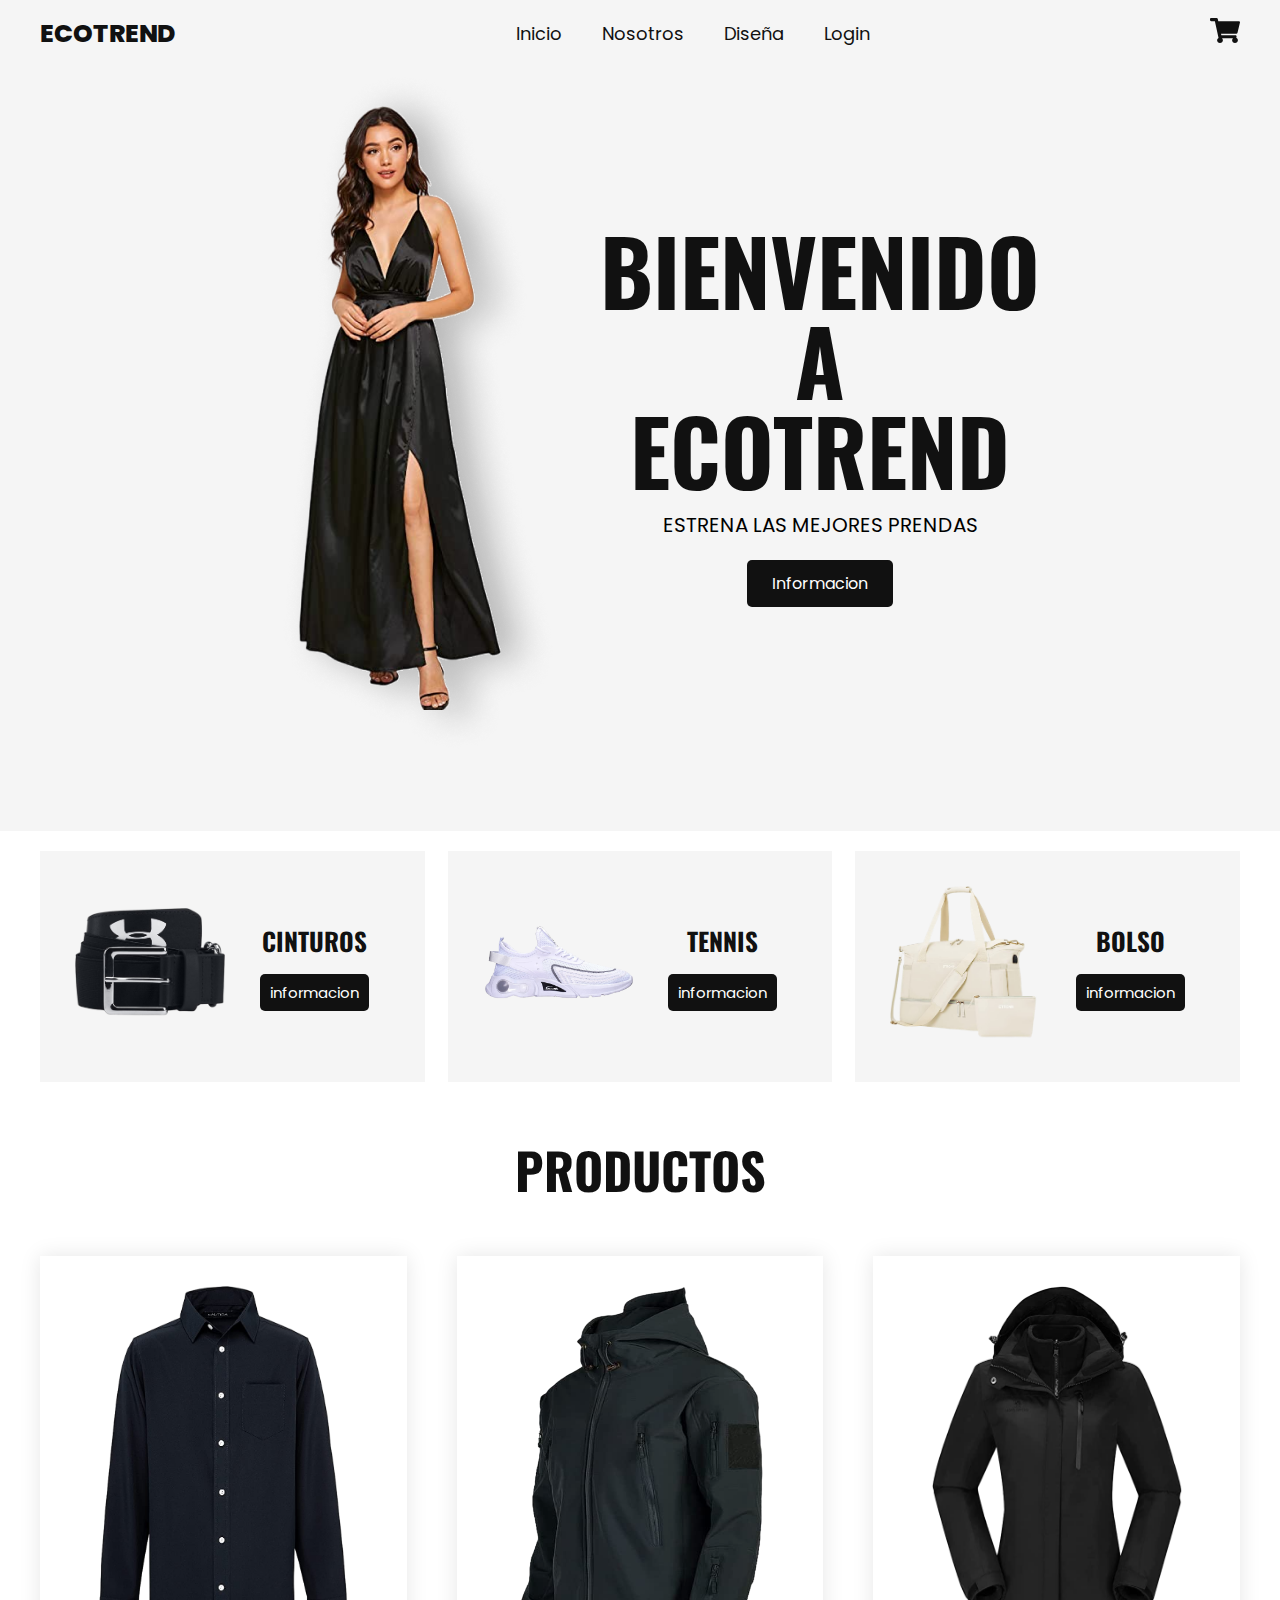
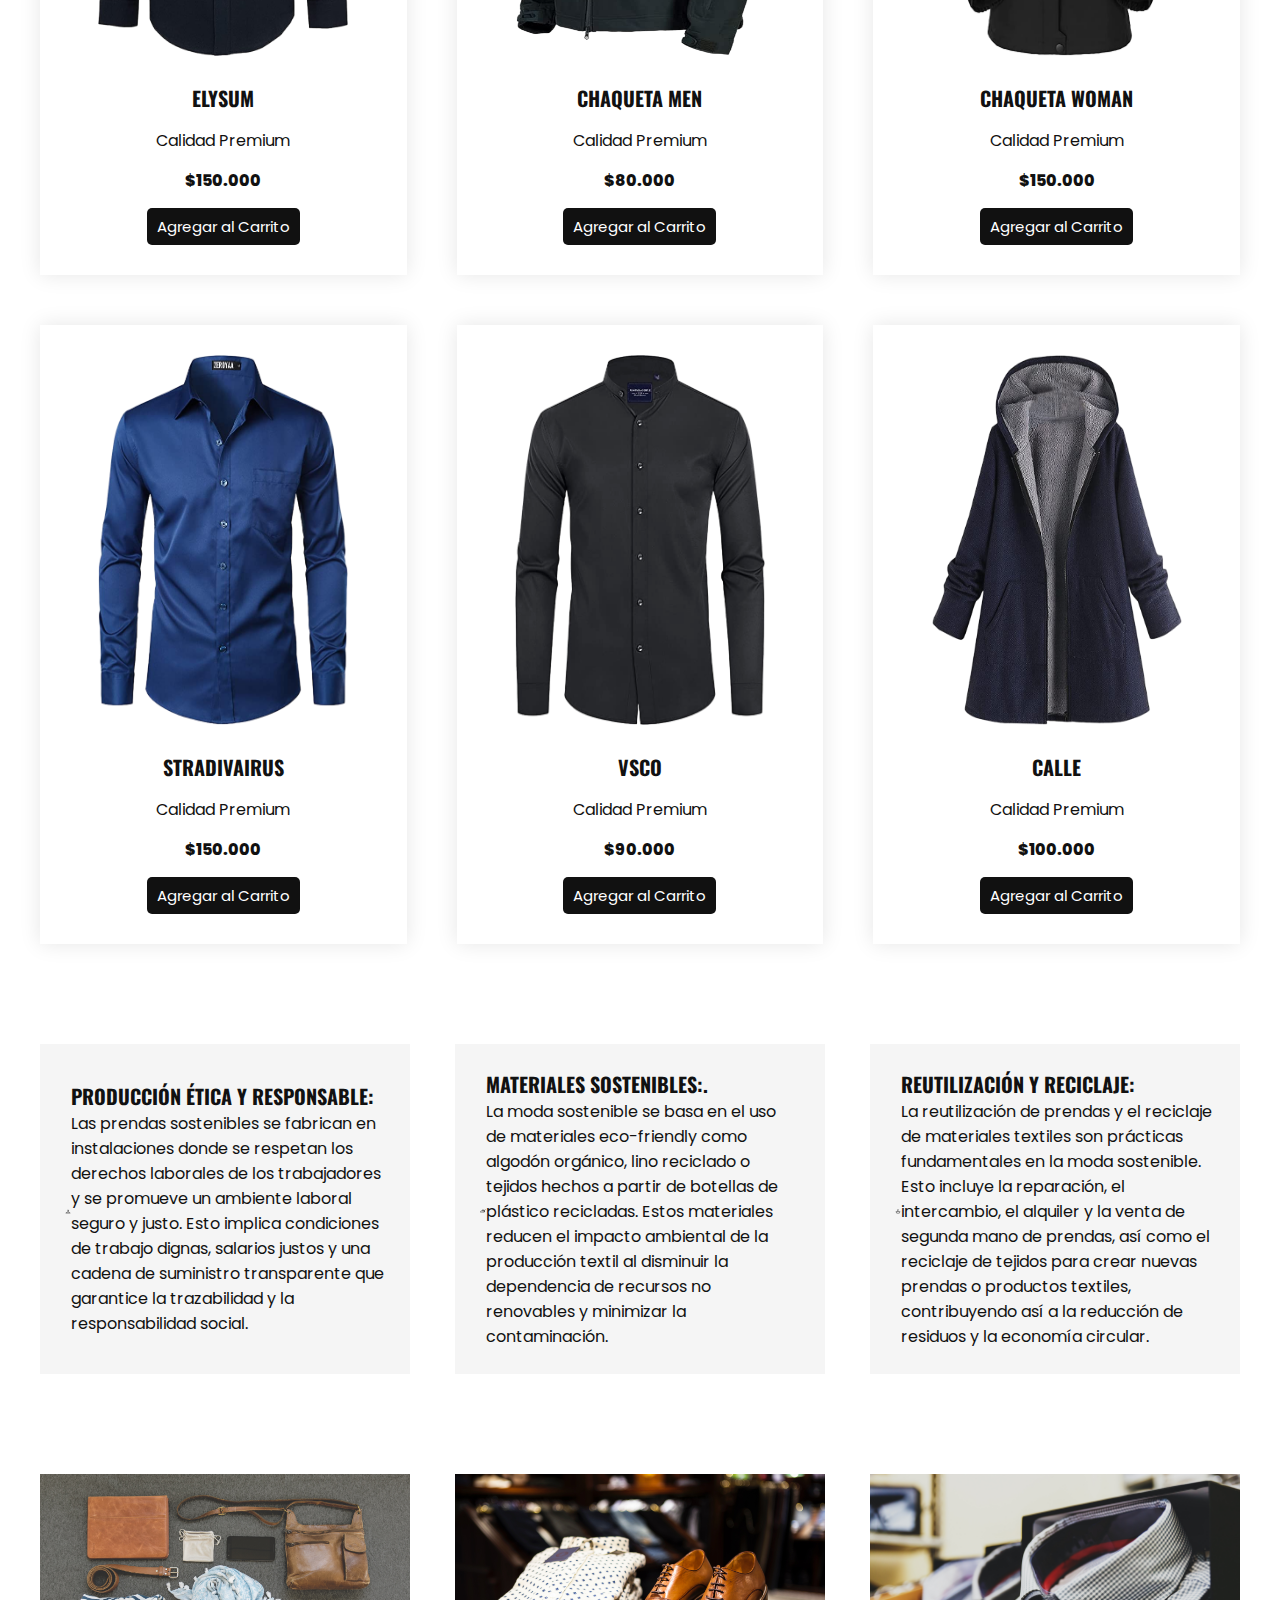
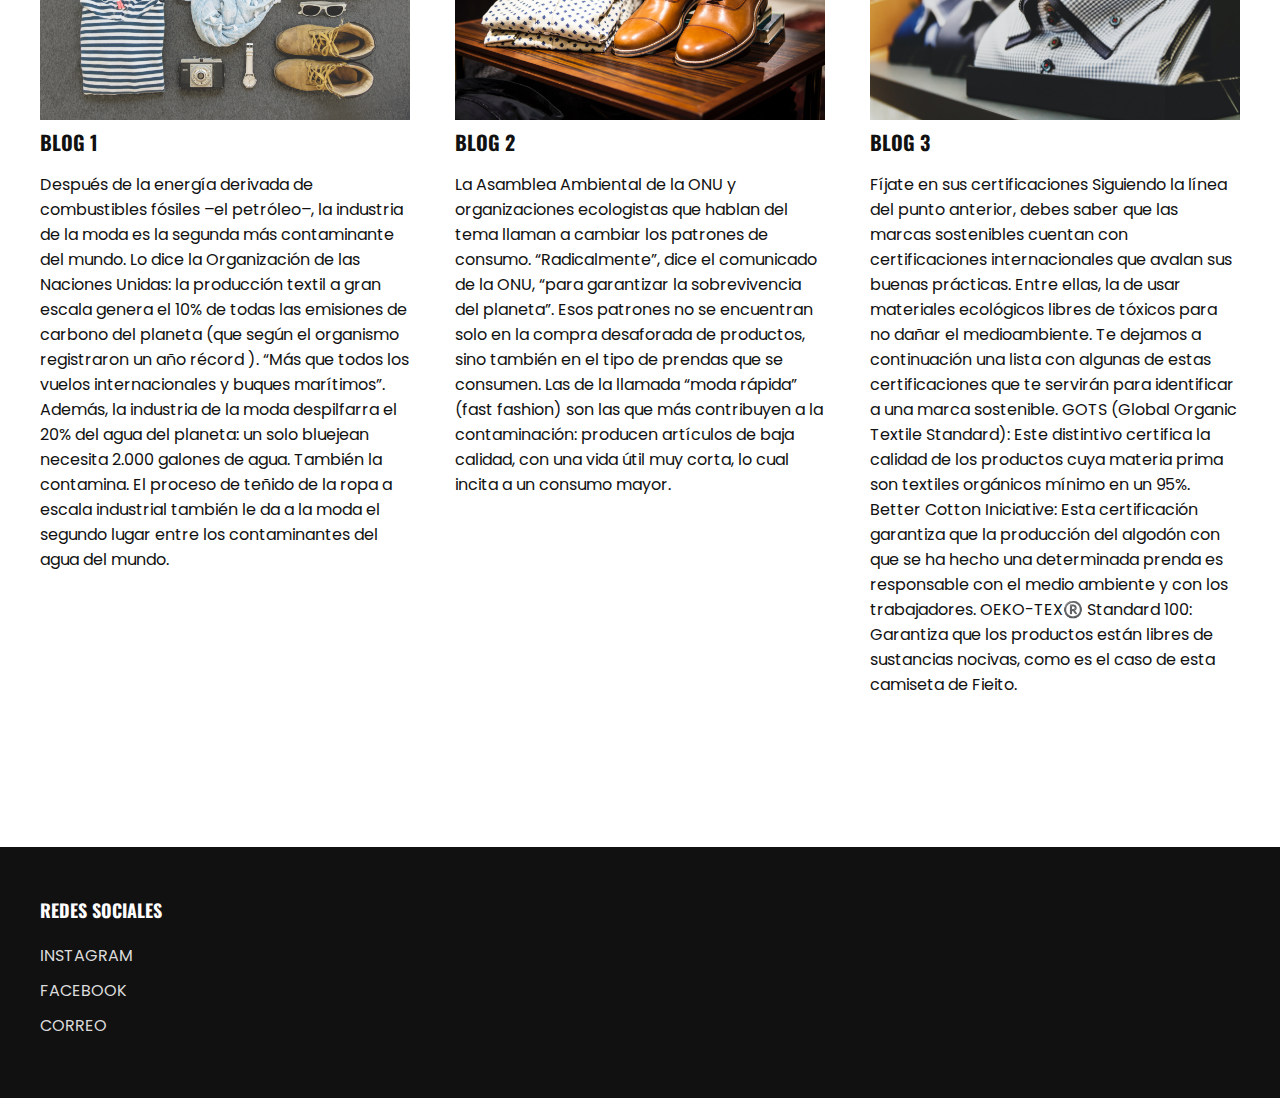
<file: PAGINA MODA SOSTENIBLE/index.html>
<!DOCTYPE html>
<html lang="es">

<head>
    <meta charset="UTF-8">
    <meta http-equiv="X-UA-Compatible" content="IE=edge">
    <meta name="viewport" content="width=device-width, initial-scale=1.0">
    <title>MODA SOSTENIBLE</title>
    <link rel="stylesheet" href="style.css">

</head>

<body>


    <header class="header">
        <div class="menu container">
            <a href="#" class="logo">ECOTREND</a>
            <input type="checkbox" id="menu" />
            <label for="menu">
                <img src="images/menu.png" class="menu-icono" alt="menu">
            </label>
            <nav class="navbar">
                <ul>
                    <li> <a href="index.html">Inicio</a></li>
                    <li> <a href="nosotros.html">Nosotros</a></li>
                    <li> <a
                            href="https://es.fiverr.com/categories/graphics-design/fashion-design?source=vertical-buckets">Diseña</a>
                    </li>
                    <li> <a href="login">Login </a></li>
                </ul>
            </nav>
            <div>
                <ul>
                    <li class="submenu">
                        <img src="images/car.svg" id="img-carrito" alt="carrito">
                        <div id="carrito">
                            <table id="lista-carrito">
                                <thead>
                                    <tr>
                                        <th> Imagen</th>
                                        <th> Nombre</th>
                                        <th> Precio</th>
                                        <th></th>
                                    </tr>
                                </thead>
                                <tbody></tbody>
                            </table>
                            <a href="#" id="vaciar-carrito" class="btn-2">Vaciar Carrito</a>
                        </div>
                    </li>
                </ul>
            </div>
        </div>

        <div class="header-content container">
            <div class="header-img">
                <img src="images/right.png" alt="">
            </div>
            <div class="header-txt">
                <h1>BIENVENIDO A ECOTREND</h1>
                <P>Estrena las mejores prendas</P>
                <a href="#" class="btn-1">Informacion </a>
            </div>
        </div>
    </header>

    <section class="ofert container">
        <div class="ofert-1">
            <div class="ofert-img">
                <img src="images/f1.png" alt="">
            </div>
            <div class="ofert-txt">
                <h3>Cinturos</h3>
                <a href="#" class="btn-2">informacion</a>
            </div>
        </div>

        <div class="ofert-1">
            <div class="ofert-img">
                <img src="images/f2.png" alt="">
            </div>
            <div class="ofert-txt">
                <h3>Tennis</h3>
                <a href="#" class="btn-2">informacion</a>
            </div>
        </div>

        <div class="ofert-1">
            <div class="ofert-img">
                <img src="images/f3.png" alt="">
            </div>
            <div class="ofert-txt">
                <h3>Bolso</h3>
                <a href="#" class="btn-2">informacion</a>
            </div>
        </div>
    </section>


    <main class="products container" id="lista-1">

        <h2> Productos</h2>

        <div class="product-content">

            <div class="product">
                <img src="images/1.png" alt="">
                <div class="product-txt">
                    <h3>Elysum</h3>
                    <p>Calidad Premium</p>
                    <p class="precio">$150.000</p>
                    <a href="#" class="agregar-carrito btn-2" data-id="1">Agregar al Carrito </a>
                </div>
            </div>


            <div class="product">
                <img src="images/2.png" alt="">
                <div class="product-txt">
                    <h3>Chaqueta Men</h3>
                    <p>Calidad Premium</p>
                    <p class="precio">$80.000</p>
                    <a href="#" class="agregar-carrito btn-2" data-id="2">Agregar al Carrito </a>
                </div>
            </div>

            <div class="product">
                <img src="images/3.png" alt="">
                <div class="product-txt">
                    <h3>Chaqueta Woman</h3>
                    <p>Calidad Premium</p>
                    <p class="precio">$150.000</p>
                    <a href="#" class="agregar-carrito btn-2" data-id="3">Agregar al Carrito </a>
                </div>
            </div>

            <div class="product">
                <img src="images/4.png" alt="">
                <div class="product-txt">
                    <h3>Stradivairus</h3>
                    <p>Calidad Premium</p>
                    <p class="precio">$150.000</p>
                    <a href="#" class="agregar-carrito btn-2" data-id="4">Agregar al Carrito </a>
                </div>
            </div>

            <div class="product">
                <img src="images/5.png" alt="">
                <div class="product-txt">
                    <h3>VSCO</h3>
                    <p>Calidad Premium</p>
                    <p class="precio">$90.000</p>
                    <a href="#" class="agregar-carrito btn-2" data-id="5">Agregar al Carrito </a>
                </div>
            </div>

            <div class="product">
                <img src="images/6.png" alt="">
                <div class="product-txt">
                    <h3>CALLE</h3>
                    <p>Calidad Premium</p>
                    <p class="precio">$100.000</p>
                    <a href="#" class="agregar-carrito btn-2" data-id="6">Agregar al Carrito </a>
                </div>
            </div>
        </div>


    </main>

    <section class="icons container">
        <div class="icon-1">
            <div class="icon-img">
                <img src="images/i1.svg" alt="">
            </div>
            <div class="icon-txt">
                <h3> Producción ética y responsable:</h3>
                <p> Las prendas sostenibles se fabrican en instalaciones donde se respetan los derechos laborales de
                    los trabajadores y se promueve un ambiente laboral seguro y justo. Esto implica condiciones de
                    trabajo dignas, salarios justos y una cadena de suministro transparente que garantice la
                    trazabilidad y la responsabilidad social.
                </p>
            </div>
        </div>

        <div class="icon-1">
            <div class="icon-img">
                <img src="images/i2.svg" alt="">
            </div>
            <div class="icon-txt">
                <h3>Materiales Sostenibles:.</h3>
                <p> La moda sostenible se basa en el uso de materiales eco-friendly como algodón orgánico, lino
                    reciclado o tejidos hechos a partir de botellas de plástico recicladas. Estos materiales reducen
                    el impacto ambiental de la producción textil al disminuir la dependencia de recursos no
                    renovables y minimizar la contaminación.
                </p>
            </div>
        </div>



        <div class="icon-1">
            <div class="icon-img">
                <img src="images/i3.svg" alt="">
            </div>
            <div class="icon-txt">
                <h3> Reutilización y reciclaje:</h3>
                <p> La reutilización de prendas y el reciclaje de materiales textiles son prácticas fundamentales en
                    la moda sostenible. Esto incluye la reparación, el intercambio, el alquiler y la venta de
                    segunda mano de prendas, así como el reciclaje de tejidos para crear nuevas prendas o productos
                    textiles, contribuyendo así a la reducción de residuos y la economía circular.
                </p>
            </div>
        </div>
    </section>


    <section class="blog container">

        <div class="blog-1">
            <img src="images/b1.jpg" alt="">
            <h3> Blog 1 </h3>
            <p>

                Después de la energía derivada de combustibles fósiles –el petróleo–, la industria de la moda es la
                segunda más contaminante del mundo. Lo dice la Organización de las Naciones Unidas: la producción textil
                a gran escala genera el 10% de todas las emisiones de carbono del planeta (que según el organismo
                registraron un año récord ). “Más que todos los vuelos internacionales y buques marítimos”.

                Además, la industria de la moda despilfarra el 20% del agua del planeta: un solo bluejean necesita 2.000
                galones de agua.

                También la contamina. El proceso de teñido de la ropa a escala industrial también le da a la moda el
                segundo lugar entre los contaminantes del agua del mundo.

            </p>
        </div>


        <div class="blog-1">
            <img src="images/b2.jpg" alt="">
            <h3> Blog 2 </h3>
            <p>
                La Asamblea Ambiental de la ONU y organizaciones ecologistas que hablan del tema llaman a cambiar los
                patrones de consumo. “Radicalmente”, dice el comunicado de la ONU, “para garantizar la sobrevivencia del
                planeta”.

                Esos patrones no se encuentran solo en la compra desaforada de productos, sino también en el tipo de
                prendas que se consumen. Las de la llamada “moda rápida” (fast fashion) son las que más contribuyen a la
                contaminación: producen artículos de baja calidad, con una vida útil muy corta, lo cual incita a un
                consumo mayor.



            </p>
        </div>


        <div class="blog-1">
            <img src="images/b3.jpg" alt="">
            <h3> Blog 3 </h3>
            <p>
                Fíjate en sus certificaciones
                Siguiendo la línea del punto anterior, debes saber que las marcas sostenibles cuentan con
                certificaciones internacionales que avalan sus buenas prácticas. Entre ellas, la de usar materiales
                ecológicos libres de tóxicos para no dañar el medioambiente. Te dejamos a continuación una lista con
                algunas de estas certificaciones que te servirán para identificar a una marca sostenible.

                GOTS (Global Organic Textile Standard): Este distintivo certifica la calidad de los productos cuya
                materia prima son textiles orgánicos mínimo en un 95%.
                Better Cotton Iniciative: Esta certificación garantiza que la producción del algodón con que se ha hecho
                una determinada prenda es responsable con el medio ambiente y con los trabajadores.
                OEKO-TEX®️ Standard 100: Garantiza que los productos están libres de sustancias nocivas, como es el caso
                de esta camiseta de Fieito.

            </p>
        </div>


    </section>

    <footer class="footer">
        <div class="footer-content container">
            <div class="link">
                <h3>REDES SOCIALES</h3>
                <ul>
                    <li><a href="hhttps://www.instagram.com/ecoo_trend/">INSTAGRAM</a></li>
                    <li><a href="https://www.facebook.com/profile.php?id=61558763630164">FACEBOOK</a></li>
                    <li><a href="https://mail.google.com/mail/u/0/#inbox">CORREO</a></li>

                </ul>
            </div>
        </div>

    </footer>

    <script src="scrip.js"></script>
</body>

</html>
</file>
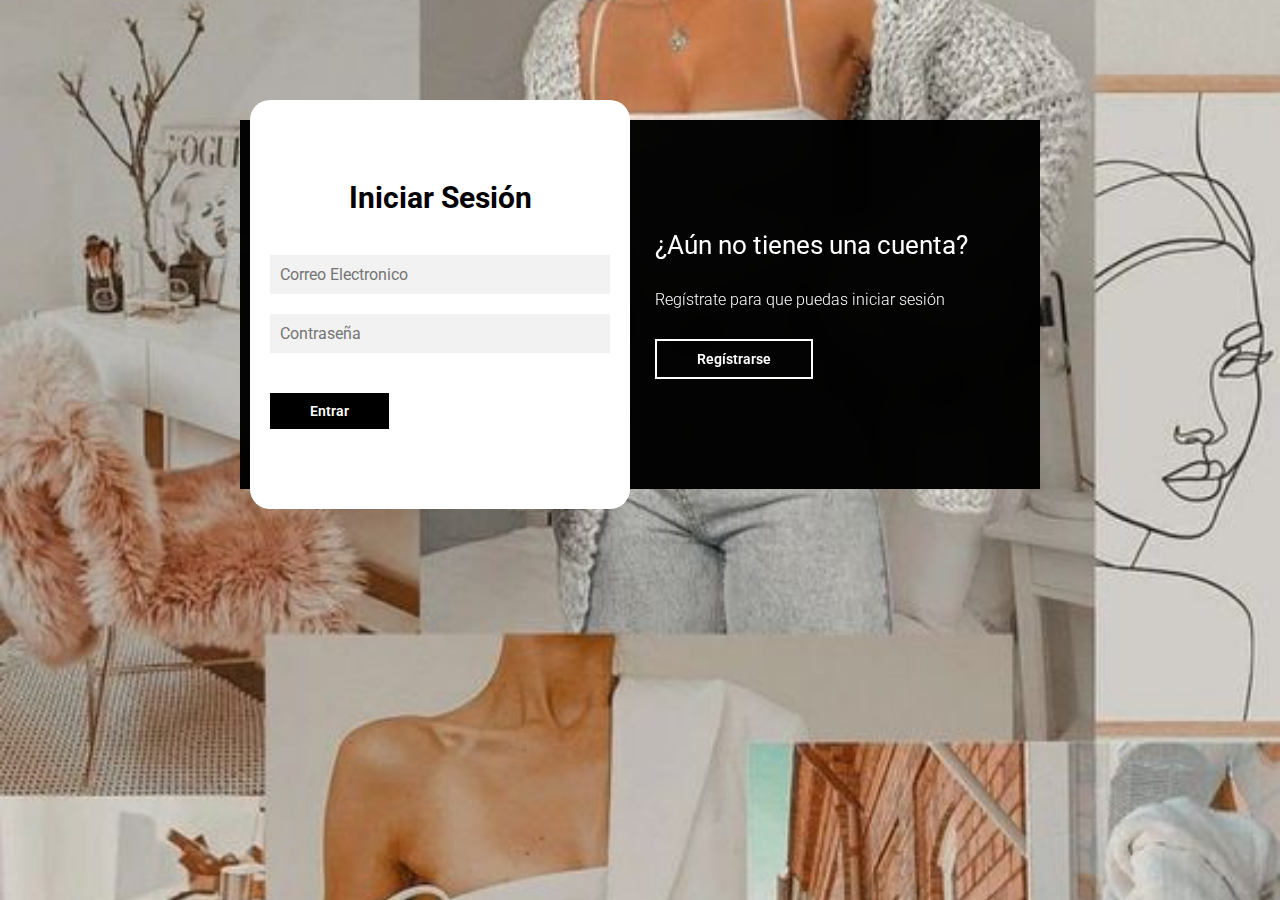
<file: PAGINA MODA SOSTENIBLE/login/index.html>
<!DOCTYPE html>
<html lang="en">

<head>
    <meta charset="UTF-8">
    <meta name="viewport" content="width=device-width, initial-scale=1.0">
    <title>Login y Register - MagtimusPro</title>

    <link
        href="https://fonts.googleapis.com/css2?family=Roboto:ital,wght@0,100;0,300;0,400;0,500;0,700;0,900;1,100;1,300;1,400;1,500;1,700;1,900&display=swap"
        rel="stylesheet">


    <link rel="stylesheet" href="style.css">
</head>

<body>

    <main>

        <div class="contenedor__todo">
            <div class="caja__trasera">
                <div class="caja__trasera-login">
                    <h3>¿Ya tienes una cuenta?</h3>
                    <p>Inicia sesión para entrar en la página</p>
                    <button id="btn__iniciar-sesion">Iniciar Sesión</button>
                </div>
                <div class="caja__trasera-register">
                    <h3>¿Aún no tienes una cuenta?</h3>
                    <p>Regístrate para que puedas iniciar sesión</p>
                    <button id="btn__registrarse">Regístrarse</button>
                </div>
            </div>

            <!--Formulario de Login y registro-->
            <div class="contenedor__login-register">
                <!--Login-->
                <form action="" class="formulario__login">
                    <h2>Iniciar Sesión</h2>
                    <input type="text" placeholder="Correo Electronico">
                    <input type="password" placeholder="Contraseña">
                    <button>Entrar</button>
                </form>

                <!--Register-->
                <form action="" class="formulario__register">
                    <h2>Regístrarse</h2>
                    <input type="text" placeholder="Nombre completo">
                    <input type="text" placeholder="Correo Electronico">
                    <input type="text" placeholder="Usuario">
                    <input type="password" placeholder="Contraseña">
                    <button>Regístrarse</button>
                </form>
            </div>
        </div>

    </main>

    <script src="Script.js"></script>
</body>

</html>
</file>
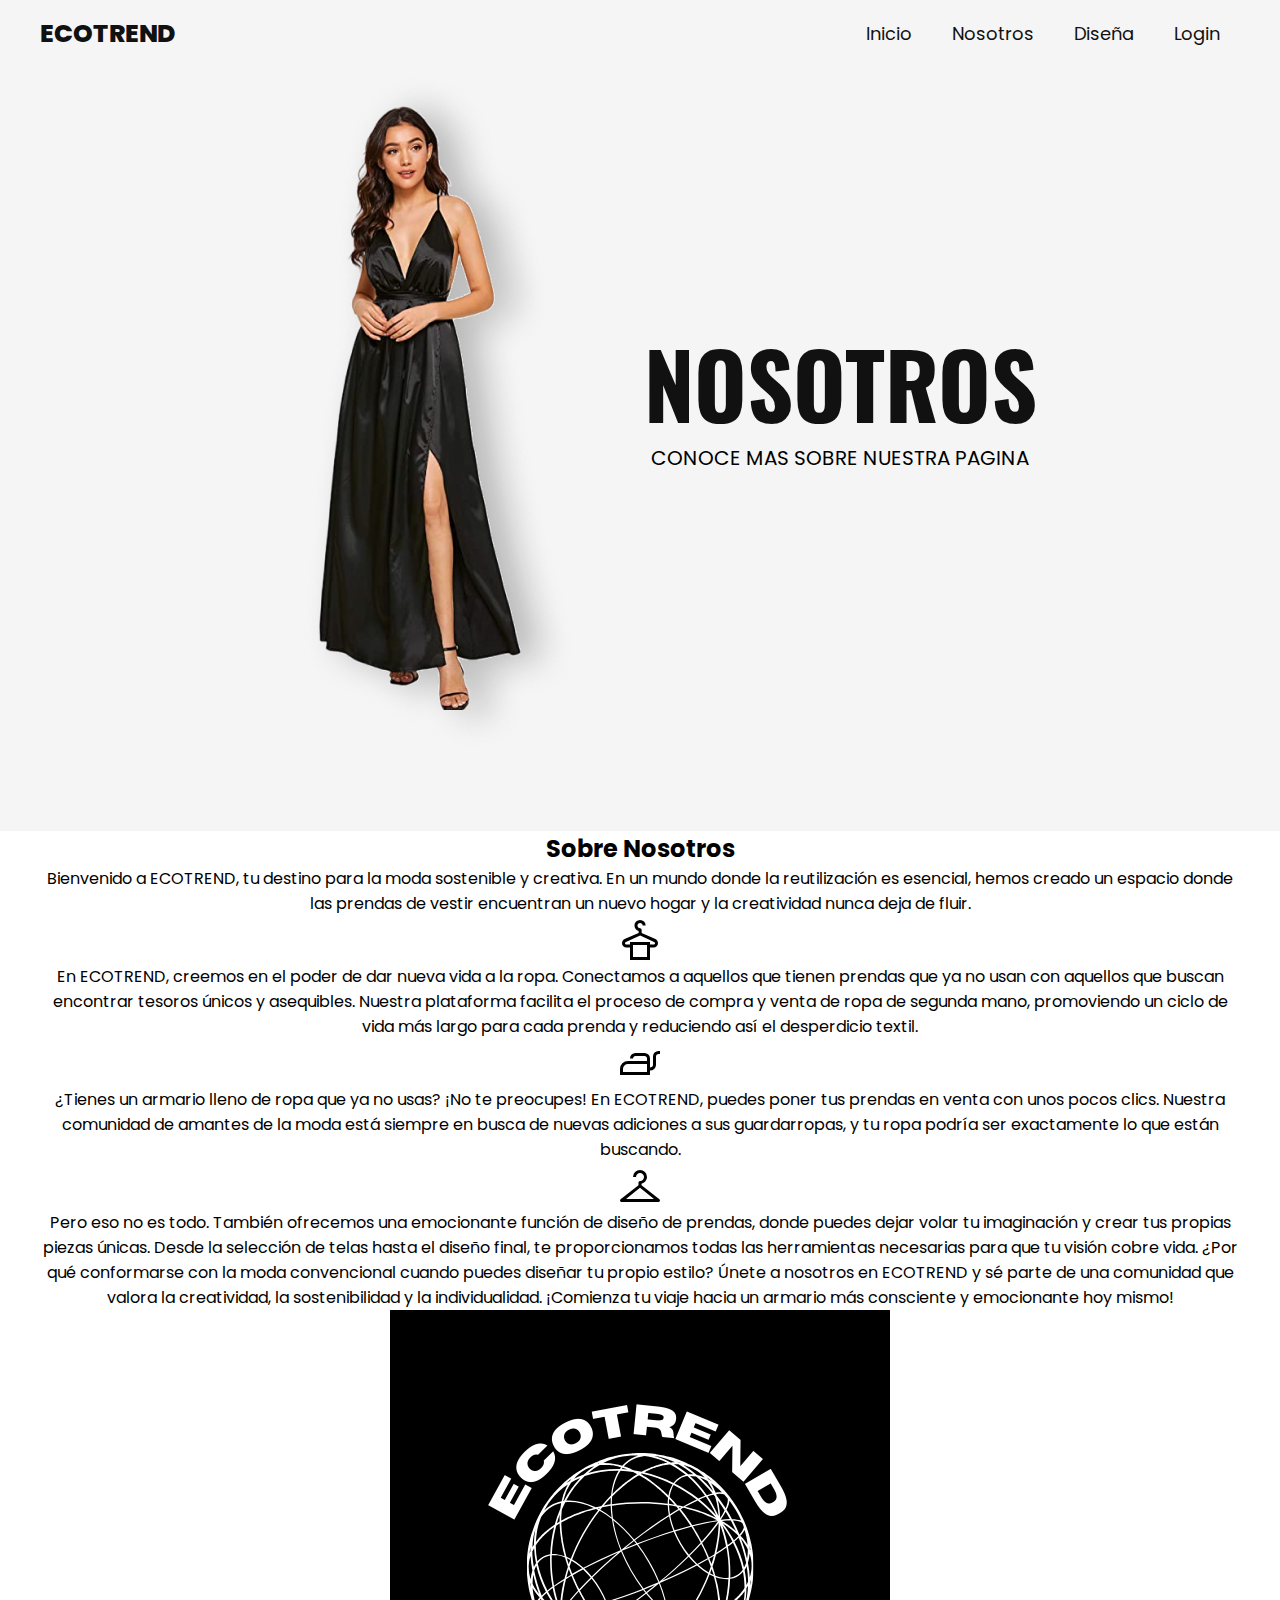
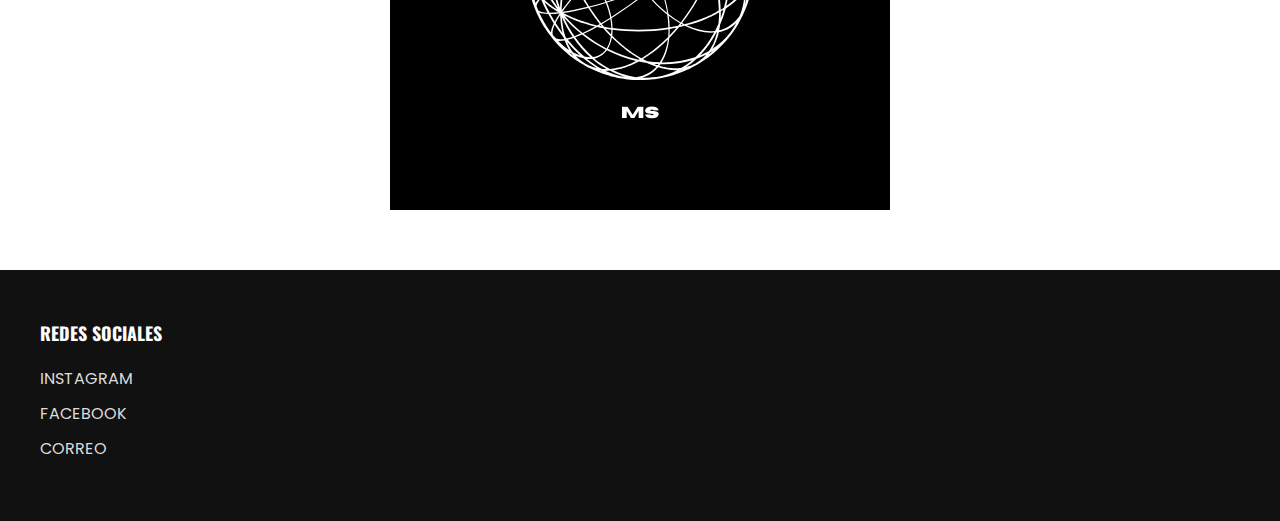
<file: PAGINA MODA SOSTENIBLE/nosotros.html>
<!DOCTYPE html>
<html lang="es">

<head>
    <meta charset="UTF-8">
    <meta http-equiv="X-UA-Compatible" content="IE=edge">
    <meta name="viewport" content="width=device-width, initial-scale=1.0">
    <title>Nosotros - MODA SOSTENIBLE</title>
    <link rel="stylesheet" href="style.css">
</head>

<body>

    <header class="header">
        <div class="menu container">
            <a href="#" class="logo">ECOTREND</a>
            <input type="checkbox" id="menu" />
            <label for="menu">
                <img src="images/menu.png" class="menu-icono" alt="menu">
            </label>
            <nav class="navbar">
                <ul>
                    <li> <a href="index.html">Inicio</a></li>
                    <li> <a href="nosotros.html">Nosotros</a></li>
                    <li> <a
                            href="https://es.fiverr.com/categories/graphics-design/fashion-design?source=vertical-buckets">Diseña</a>
                    </li>
                    <li> <a href="login">Login</a></li>
                </ul>
            </nav>
        </div>

        <div class="header-content container">
            <div class="header-img">
                <img src="images/right.png" alt="">
            </div>
            <div class="header-txt">
                <h1>NOSOTROS</h1>
                <P>Conoce mas sobre nuestra pagina</P>
            </div>
        </div>
    </header>

    <section class="nosotros container">
        <div class="nosotros-content">
            <h2 style="text-align: center;">Sobre Nosotros</h2>

            <p style="text-align: center;">Bienvenido a ECOTREND, tu destino para la moda sostenible y creativa. En un
                mundo donde la reutilización es esencial, hemos creado un espacio donde las prendas de vestir encuentran
                un nuevo hogar y la creatividad nunca deja de fluir.</p>

            <img src="images/i3.svg" alt="Sobre Nosotros" style="display: block; margin: 0 auto;">

            <p style="text-align: center;">En ECOTREND, creemos en el poder de dar nueva vida a la ropa. Conectamos a
                aquellos que tienen prendas que ya no usan con aquellos que buscan encontrar tesoros únicos y
                asequibles. Nuestra plataforma facilita el proceso de compra y venta de ropa de segunda mano,
                promoviendo un ciclo de vida más largo para cada prenda y reduciendo así el desperdicio textil.</p>

            <img src="images/i2.svg" alt="Sobre Nosotros" style="display: block; margin: 0 auto;">

            <p style="text-align: center;">¿Tienes un armario lleno de ropa que ya no usas? ¡No te preocupes! En
                ECOTREND, puedes poner tus prendas en venta con unos pocos clics. Nuestra comunidad de amantes
                de la moda está siempre en busca de nuevas adiciones a sus guardarropas, y tu ropa podría ser
                exactamente lo que están buscando.</p>

            <img src="images/i1.svg" alt="Sobre Nosotros" style="display: block; margin: 0 auto;">

            <p style="text-align: center;">Pero eso no es todo. También ofrecemos una emocionante función de diseño de
                prendas, donde puedes dejar volar tu imaginación y crear tus propias piezas únicas. Desde la selección
                de telas hasta el diseño final, te proporcionamos todas las herramientas necesarias para que tu visión
                cobre vida. ¿Por qué conformarse con la moda convencional cuando puedes diseñar tu propio estilo?

                Únete a nosotros en ECOTREND y sé parte de una comunidad que valora la creatividad, la sostenibilidad y
                la individualidad. ¡Comienza tu viaje hacia un armario más consciente y emocionante hoy mismo!</p>

            <div><img src="images/logo.png" alt="Sobre Nosotros" style="display: block; margin: 0 auto;"></div>
        </div>
    </section>

    <footer class="footer">
        <div class="footer-content container">
            <div class="link">
                <h3>REDES SOCIALES</h3>
                <ul>
                    <li><a href="hhttps://www.instagram.com/ecoo_trend/">INSTAGRAM</a></li>
                    <li><a href="https://www.facebook.com/profile.php?id=61558763630164">FACEBOOK</a></li>
                    <li><a href="https://mail.google.com/mail/u/0/#inbox">CORREO</a></li>

                </ul>
            </div>
        </div>

    </footer>

    <script src="scrip.js"></script>
</body>

</html>
</file>
<file: PAGINA MODA SOSTENIBLE/style.css>
@import url('https://fonts.googleapis.com/css2?family=Oswald:wght@400;500;600;700&family=Poppins:wght@400;500;600;700;800&display=swap');

/*
font-family: 'Oswald', sans-serif;
font-family: 'Poppins', sans-serif;
*/

* {
    margin: 0;
    padding: 0;
    box-sizing: border-box;
    text-decoration: none;
    list-style: none;
}


body {
    font-family: 'Poppins', sans-serif;

}

img {
    max-width: 100%;
}

.container {
    max-width: 1200px;
    margin: 0 auto;
}

.header {
    display:flex;
    align-items: center;
    min-height: 80vh;
    background-color: #f5f5f5;
    padding: 70px 0;

}

.menu {
    position: absolute;
    top: 0;
    left: 0;
    right: 0;
    display: flex;
    align-items: center;
    justify-content: space-between;

}

.logo{
    font-size: 25px;
    color: #111111;
    text-transform: uppercase;
    font-weight: 800;
}

.menu .navbar ul li {
    position: relative;
    float: left;
}

.menu .navbar ul li a {
    font-size: 18px;
    padding: 20px;
    color: #111111;
    display: block;
}

#menu {
    display: none;
}
.menu-icono {
        width: 25px;

}
.menu label {
    cursor: pointer;
    display: none;
}

.submenu {
    position: relative;
}

.submenu #carrito {
    display: none;
}

.submenu:hover #carrito {
    display: block;
    position: absolute;
    right: 0;
    backdrop-filter: blur (10px);
    top:100%;
    z-index: 1;
    background-color: #4e4b5076;
    padding: 20px;
    min-width: 400px;
}

table {
    width: 100%;
}

th, td {
    color: #FFFFFF;
}

.borrar {
    background-color: #111111;
    border-radius: 50%;
    padding: 5px 10px;
    text-decoration: none;
    color: #FFFFFF;
    font-weight: 800;
    cursor: pointer;
}


.header-content {
    display: flex;
    justify-content: space-between; 
    align-items: center;
    flex: 1;
    padding: 0 200px;
}

.header-img {
    flex-basis: 50%;
    text-align: center;

}

.header-txt {
    flex-basis: 50%;
    text-align: center;
}

.header-txt h1 {
    font-size: 90px;
    text-transform: uppercase;
    line-height: 1;
    color: #111111;
    font-family: 'Oswald', sans-serif;
    margin-bottom: 15px ;
}

.header-txt p {
    font-size: 20px;
    text-transform: uppercase;
    margin-bottom: 20px;
}

.btn-1 {
    display: inline-block;
    padding: 11px   25px;
    background-color: #111111;
    color: #FFFFFF;
    border-radius: 5px;
}

.ofert {
    padding: 20px 0 0 0;
    display: flex;
    justify-content: space-between;
}

.ofert-1 {
    display: flex;
    align-items: center;
    flex-basis: calc(33.3% - 15px);
    background-color: #F5F5F5;
    padding: 35px;
}

.ofert-img{
    flex-basis: 50%;
    margin-right: 15px;
}

.ofert-img img {
    width: 250px;
}

.ofert-txt{
    flex-basis: 50%;
    text-align: center;
}

.ofert-txt h3 {
    color: #111111;
    font-family: 'Oswald',sans-serif;
    font-size: 25px;
    text-transform: uppercase;
    margin-bottom: 15px ;
}

.btn-2{
    display: inline-block;
    padding: 7px 10px;
    background-color: #111111;
    color: #FFFFFF;
    border-radius: 5px;
    font-size: 15px;
}

.products {
    padding: 50px 0;
    text-align: center;

}

.products h2{
    color: #111111;
    font-family: 'oswald', sans-serif;
    font-size: 50px;
    text-transform: uppercase;
    margin-bottom: 50px;

}

.product-content {
    display: grid;
    grid-template-columns: repeat(3, 1fr);
    gap: 50px;
}

.product {
    text-align: center;
    padding: 30px;
    box-shadow: 0 0 20px rgba(0, 0, 0, 0.1);
}

.product img {
    width: 250px;
    height: 370px;
    margin-bottom: 20px;
}

.product h3 {

    font-size: 20px;
    color: #111111;
    font-family: 'oswald',sans-serif;
    text-transform: uppercase;
    margin-bottom: 15px;
}

.product p, .precio {
    font-size: 16px;
    color: #111111;
    margin-bottom: 15px;
} 

.precio {
    font-weight: 800;
}

.icons {
    padding: 50px 0 100px 0;
    display: flex;
    justify-content:space-between;
}

.icon-1 {
    flex-basis: calc(33.3% - 30px);
    display: flex;
    align-items: center;
    justify-content: space-between;
    padding: 25px;
    background-color: #F5F5F5;
}

.icon-txt h3 {
    font-size: 20px;
    color: #111111;
    font-family: 'oswald',sans-serif;
    text-transform: uppercase;
}

.icon-txt p {
    font-size: 16px;
    color: #111111;
}

.blog{
    display: flex;
    justify-content: space-between;
    padding-bottom: 100px;
}

.blog-1 {
    flex-basis: calc(33.3% - 30px);
}

.blog-1 img {
    margin-bottom: 20x;
}

.blog-1 h3{
    font-size: 20px;
    color: #111111;
    font-family: 'oswald',sans-serif;
    text-transform: uppercase;
    margin-bottom: 15px;
}

.blog-1 p {
    font-size: 16px;
    color: #111111;
}

.footer {
    padding: 50px 0;
    background-color: #111111;
}

.footer-content {
    display: flex;
    justify-content: space-between;
}

.link h3 {
    font-size: 18px;
    color: #FFFFFF;
    font-family: 'Oswald', sans-serif;
    text-transform: uppercase;
    margin-bottom: 20px;
}

.link a {
    font-size: 16px;
    color: #DCDCDC;
    display: block;
    margin-bottom: 10px;

}
.footer {
    padding: 50px 0;
    background-color: #111111;
    margin-top: 50px; /* Agrega espacio entre el footer y el contenido */
}

.footer-content {
    display: flex;
    justify-content: space-between;
}

.link h3 {
    font-size: 18px;
    color: #FFFFFF;
    font-family: 'Oswald', sans-serif;
    text-transform: uppercase;
    margin-bottom: 20px;
}

.link a {
    font-size: 16px;
    color: #DCDCDC;
    display: block;
    margin-bottom: 10px;
}
.nosotros-content {
    margin-bottom: 60px; /* Agrega espacio entre la imagen y el texto */
    text-align: center;
}

.nosotros-content img {
    display: block;
    margin: 0 auto;
    margin-bottom: 50px; /* Agrega espacio entre la imagen y el texto */
}


@media (max-width:991px) {

    .menu {
        padding: 20px;
    }

    .menu label {
        display: initial;
    }

    .menu .navbar{
        position: absolute;
        top: 100%;
        left: 0;
        right: 0;
        background-color: #181818;
        display: none;
    }

    .menu .navbar ul li {
        width: 100%;
    }

    .menu .navbar ul li a {
        color: #FFFFFF;
    }

    #menu:checked ~ .navbar {
        display: initial;
    }

    .logo {
        display: none;
    }

    .submenu:hover #carrito{
        min-width: 100%;
    }

    .header {
        min-height: 0vh;
    }

    .header-content{
        padding: 50px 0;
        flex-direction: colum;
    }

    .header-img {
        display: none;
    }

    .header-txt {
        flex-basis: 100%;
        text-align: center;
    }

    .header-txt h1 {
        font-size: 70px;
    }

    .ofert{
        padding: 30px 30px 0 30px;
        flex-direction: column;
    }

    .ofert-1 {
        margin-bottom: 30px;
    }

    .products {
        padding: 0 30px 30px 30px;
    }

    .products h2 {
        margin-bottom: 30px;
    }

    .product-content {
        grid-template-columns: repeat(1,1fr);
        gap: 30px;
    }

    .product img {
        width: 200px;
        height: 280px;
    }

    .icons {
        padding: 30px;
        flex-direction: column;
    }

    .icon-1 {
        margin-bottom: 30px;
    }

    .blog {
        padding: 0 30px 30px 30px;
        flex-direction: column;
    }

    .blog-1 {
        margin-bottom: 30px ;
    }

    .footer {
        padding: 30px;
    }
    .footer-content{
        flex-direction: column;
        text-align: center;
    }
}
</file>
<file: PAGINA MODA SOSTENIBLE/login/style.css>
*{
    margin: 0;
    padding: 0;
    box-sizing: border-box;
    text-decoration: none;
    font-family: 'Roboto', sans-serif;
}

body{
    background-image: url(images/bg4.jpg);
    background-size: cover;
    background-repeat: no-repeat;
    background-position: center;
    background-attachment: fixed;
}

main{
    width: 100%;
    padding: 20px;
    margin: auto;
    margin-top: 100px;
}

.contenedor__todo{
    width: 100%;
    max-width: 800px;
    margin: auto;
    position: relative;
}

.caja__trasera{
    width: 100%;
    padding: 10px 20px;
    display: flex;
    justify-content: center;
    -webkit-backdrop-filter: blur(10px);
    backdrop-filter: blur(10px);
    background-color: rgba(0, 0, 0, 0.979);

}

.caja__trasera div{
    margin: 100px 40px;
    color: white;
    transition: all 500ms;
}


.caja__trasera div p,
.caja__trasera button{
    margin-top: 30px;
}

.caja__trasera div h3{
    font-weight: 400;
    font-size: 26px;
}

.caja__trasera div p{
    font-size: 16px;
    font-weight: 300;
}

.caja__trasera button{
    padding: 10px 40px;
    border: 2px solid #fff;
    font-size: 14px;
    background: transparent;
    font-weight: 600;
    cursor: pointer;
    color: white;
    outline: none;
    transition: all 300ms;
}

.caja__trasera button:hover{
    background: #000000;
    color: #ffffff;
}

/*Formularios*/

.contenedor__login-register{
    display: flex;
    align-items: center;
    width: 100%;
    max-width: 380px;
    position: relative;
    top: -185px;
    left: 10px;

    /*La transicion va despues del codigo JS*/
    transition: left 500ms cubic-bezier(0.175, 0.885, 0.320, 1.275);
}

.contenedor__login-register form{
    width: 100%;
    padding: 80px 20px;
    background: white;
    position: absolute;
    border-radius: 20px;
}

.contenedor__login-register form h2{
    font-size: 30px;
    text-align: center;
    margin-bottom: 20px;
    color: #000000;
}

.contenedor__login-register form input{
    width: 100%;
    margin-top: 20px;
    padding: 10px;
    border: none;
    background: #F2F2F2;
    font-size: 16px;
    outline: none;
}

.contenedor__login-register form button{
    padding: 10px 40px;
    margin-top: 40px;
    border: none;
    font-size: 14px;
    background: #000000;
    font-weight: 600;
    cursor: pointer;
    color: white;
    outline: none;
}




.formulario__login{
    opacity: 1;
    display: block;
}
.formulario__register{
    display: none;
}



@media screen and (max-width: 850px){

    main{
        margin-top: 50px;
    }

    .caja__trasera{
        max-width: 350px;
        height: 300px;
        flex-direction: column;
        margin: auto;
    }

    .caja__trasera div{
        margin: 0px;
        position: absolute;
    }


    /*Formularios*/

    .contenedor__login-register{
        top: -10px;
        left: -5px;
        margin: auto;
    }

    .contenedor__login-register form{
        position: relative;
    }
}
</file>
